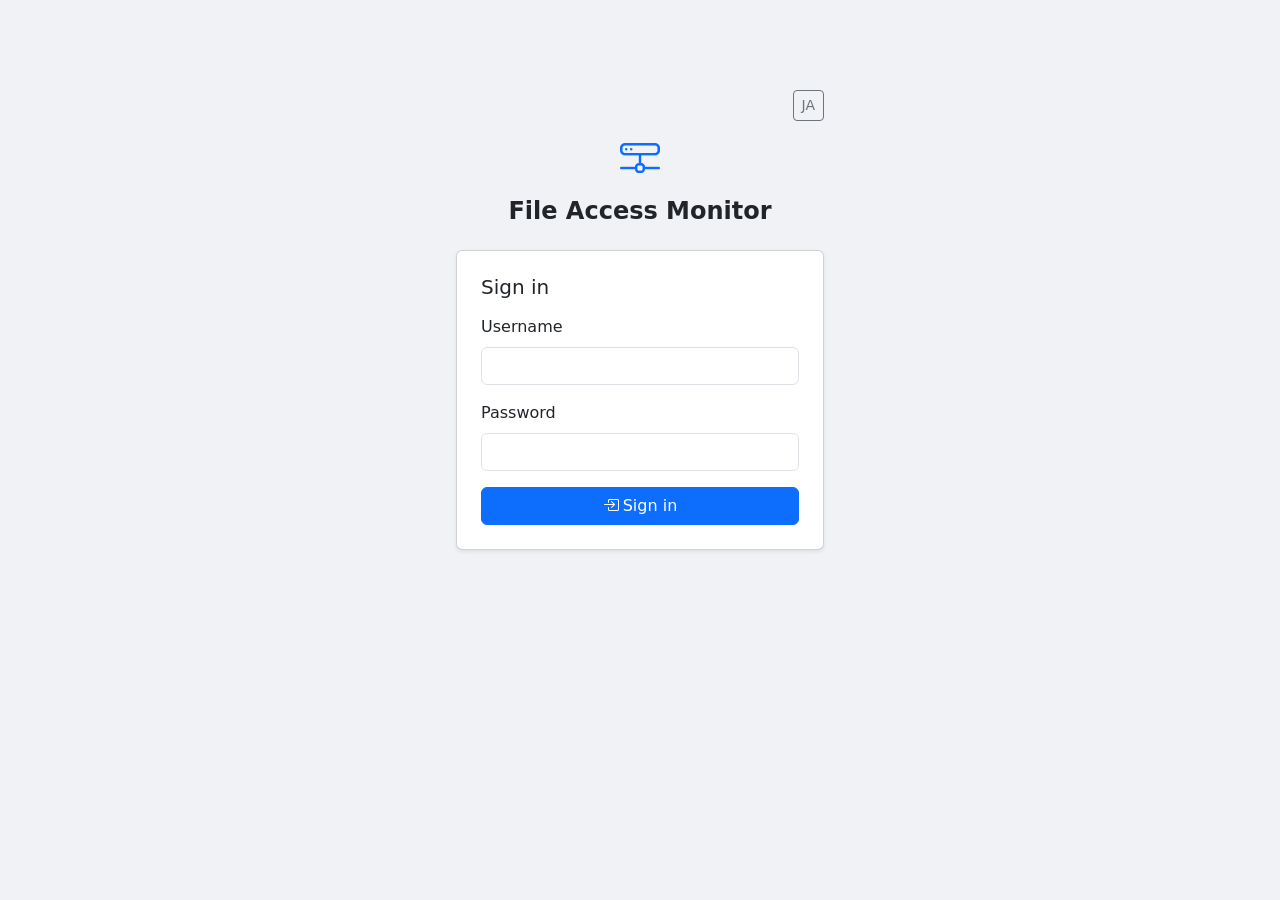
<file: wwwroot/login.html>
<!DOCTYPE html>
<html lang="ja">
<head>
  <meta charset="UTF-8">
  <meta name="viewport" content="width=device-width, initial-scale=1.0">
  <title>ログイン - ファイルアクセス監視</title>
  <link rel="stylesheet" href="lib/bootstrap/bootstrap.min.css">
  <link rel="stylesheet" href="lib/bootstrap-icons/bootstrap-icons.min.css">
  <style>
    body { background: #f0f2f5; }
    .login-card { max-width: 400px; margin: 10vh auto; }
  </style>
</head>
<body>
<div class="login-card px-3">
  <div class="text-end mb-2">
    <button type="button" class="btn btn-sm btn-outline-secondary" id="langToggleBtn">EN</button>
  </div>
  <div class="text-center mb-4">
    <i class="bi bi-hdd-network fs-1 text-primary"></i>
    <h4 class="mt-2 fw-bold" data-i18n="appTitle">ファイルアクセス監視</h4>
  </div>
  <div class="card shadow-sm">
    <div class="card-body p-4">
      <h5 class="card-title mb-3" data-i18n="login">ログイン</h5>
      <div id="loginAlert" class="d-none"></div>
      <form id="loginForm">
        <div class="mb-3">
          <label class="form-label" data-i18n="username">ユーザー名</label>
          <input type="text" id="username" class="form-control" autocomplete="username" required>
        </div>
        <div class="mb-3">
          <label class="form-label" data-i18n="password">パスワード</label>
          <input type="password" id="password" class="form-control" autocomplete="current-password" required>
        </div>
        <button type="submit" class="btn btn-primary w-100" id="loginBtn"></button>
      </form>
    </div>
  </div>
</div>
<script>
  const STRINGS = {
    ja: {
      appTitle: 'ファイルアクセス監視', login: 'ログイン', username: 'ユーザー名', password: 'パスワード',
      signingIn: 'ログイン中...', failed: 'ログインに失敗しました。', network: '通信エラーが発生しました。'
    },
    en: {
      appTitle: 'File Access Monitor', login: 'Sign in', username: 'Username', password: 'Password',
      signingIn: 'Signing in...', failed: 'Sign-in failed.', network: 'A network error occurred.'
    }
  };
  // Same rule as getLang() in js/app.js
  const lang = localStorage.getItem('lang') || (navigator.language?.startsWith('ja') ? 'ja' : 'en');
  const s = STRINGS[lang] || STRINGS.ja;

  document.documentElement.lang = lang;
  document.title = `${s.login} - ${s.appTitle}`;
  document.querySelectorAll('[data-i18n]').forEach(el => { el.textContent = s[el.dataset.i18n]; });
  const langBtn = document.getElementById('langToggleBtn');
  langBtn.textContent = lang === 'en' ? 'JA' : 'EN';
  langBtn.addEventListener('click', () => {
    localStorage.setItem('lang', lang === 'en' ? 'ja' : 'en');
    location.reload();
  });

  const btn = document.getElementById('loginBtn');
  const loginLabel = `<i class="bi bi-box-arrow-in-right me-1"></i>${s.login}`;
  btn.innerHTML = loginLabel;

  // Already logged in?
  if (localStorage.getItem('jwt_token')) {
    try {
      const payload = JSON.parse(atob(localStorage.getItem('jwt_token').split('.')[1]));
      if (payload.exp * 1000 > Date.now()) location.replace('/');
    } catch {}
  }

  document.getElementById('loginForm').addEventListener('submit', async (e) => {
    e.preventDefault();
    btn.disabled = true;
    btn.innerHTML = `<span class="spinner-border spinner-border-sm me-1"></span>${s.signingIn}`;

    const username = document.getElementById('username').value.trim();
    const password = document.getElementById('password').value;

    try {
      const res = await fetch('/api/auth/login', {
        method: 'POST',
        headers: { 'Content-Type': 'application/json', 'Accept-Language': lang },
        body: JSON.stringify({ username, password })
      });
      const d = await res.json();
      if (!res.ok) {
        showAlert(d.error || s.failed);
        return;
      }
      localStorage.setItem('jwt_token', d.token);
      localStorage.setItem('jwt_user', JSON.stringify({ username: d.username, displayName: d.displayName, roles: d.roles }));
      location.replace('/');
    } catch {
      showAlert(s.network);
    } finally {
      btn.disabled = false;
      btn.innerHTML = loginLabel;
    }
  });

  function showAlert(msg) {
    const el = document.getElementById('loginAlert');
    el.className = 'alert alert-danger small';
    el.textContent = msg;
  }
</script>
</body>
</html>
</file>
